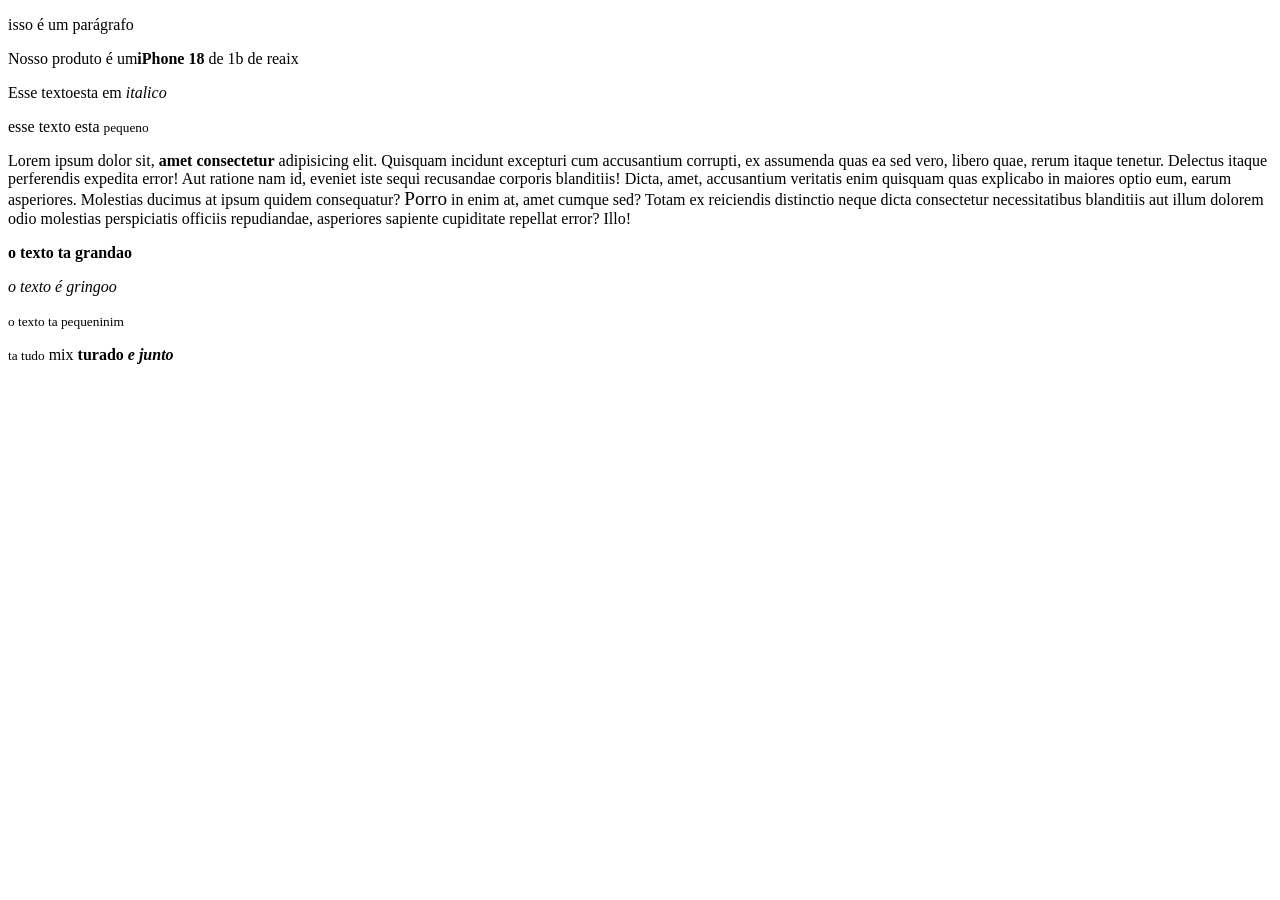
<file: paragrafos.html>
<!DOCTYPE html>
 <html lang="en">
 <head>
    <meta charset="UTF-8">
    <meta name="viewport" content="width=
    , initial-scale=1.0">
    <title>Document</title>
 </head>
 <body>
    
    <p>isso é um parágrafo</p>

<p>Nosso produto é um<strong>iPhone 18</strong> de 1b de reaix</p>

<p>Esse textoesta em <em>italico</em></p>

<p>esse texto esta <small>pequeno</small></p>

<p>Lorem ipsum dolor sit, <strong>amet consectetur</strong> adipisicing elit. Quisquam incidunt excepturi cum accusantium corrupti, ex assumenda quas ea sed vero, libero quae, rerum itaque tenetur. Delectus itaque perferendis expedita error!
Aut ratione nam id, eveniet iste sequi recusandae corporis blanditiis! Dicta, amet, accusantium veritatis enim quisquam quas explicabo in maiores optio eum, earum asperiores. Molestias ducimus at ipsum quidem consequatur?
<big>Porro</big> in enim at, amet cumque sed? Totam ex reiciendis distinctio neque dicta consectetur necessitatibus blanditiis aut illum dolorem odio molestias perspiciatis officiis repudiandae, asperiores sapiente cupiditate repellat error? Illo!</p>

<!--------------atividade-------------->

<!--texto importante-->
<p><strong>o texto ta grandao</strong></p>
<!--texto italico-->
<p><em>o texto é gringoo</em></p>
<!--texto pequeno-->
<p><small>o texto ta pequeninim</small></p>
<!--texto misturado-->
<p><small>ta tudo</small> mix<strong> turado<em> e junto</em></strong></p>

</body>
</html>





 </body>
 </html>
</file>
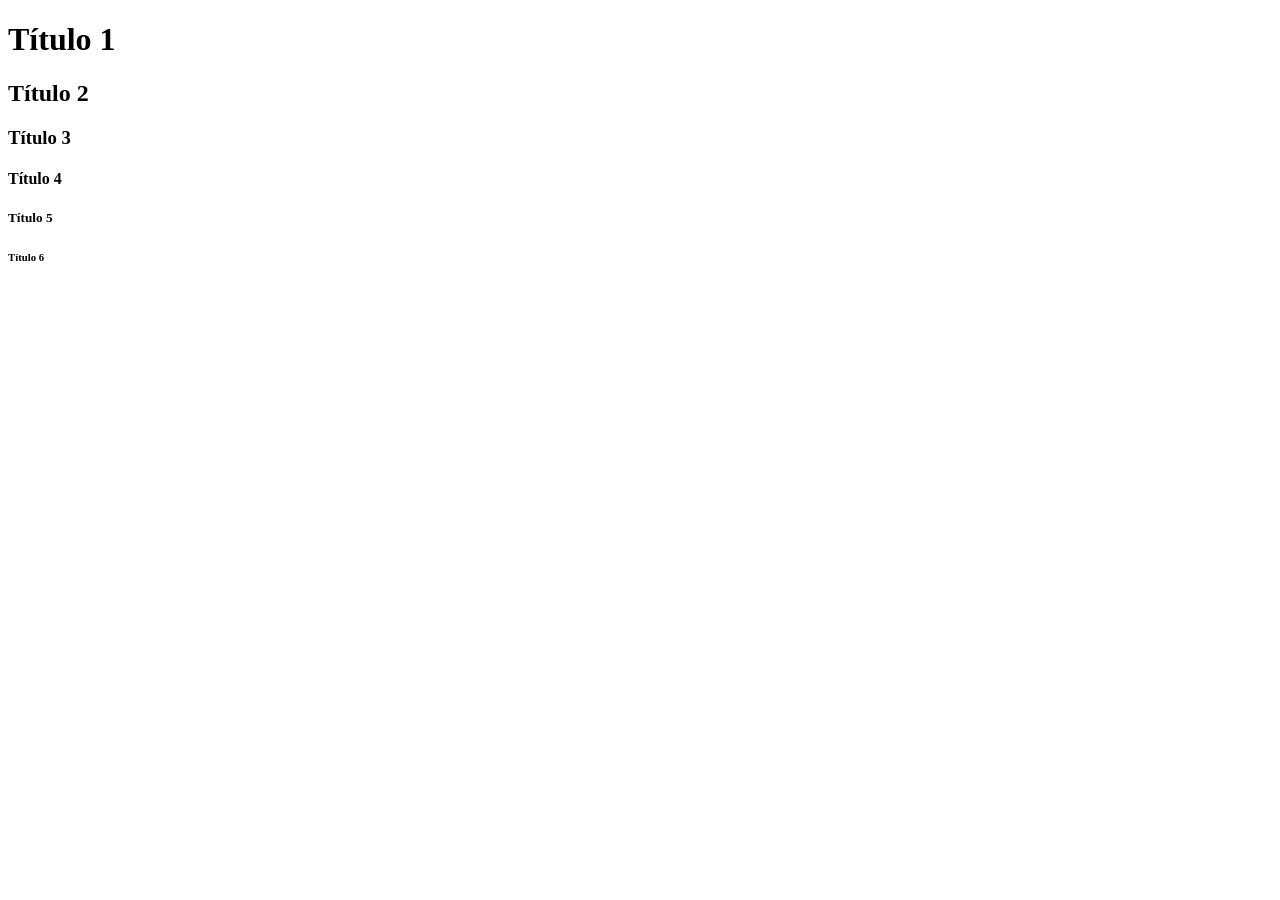
<file: titulos.html>
<!DOCTYPE html>
<html lang="pt-br">
<head>
    <meta charset="UTF-8">
    <meta name="viewport" content="width=device-width, initial-scale=1.0">
    <title>Títulos</title>
</head>
<body>

    <!-- Títulos no HTML -->
    <h1>Título 1</h1>
    <h2>Título 2</h2>
    <h3>Título 3</h3>
    <h4>Título 4</h4>
    <h5>Título 5</h5>
    <h6>Título 6</h6>


</body>
</html>
</file>
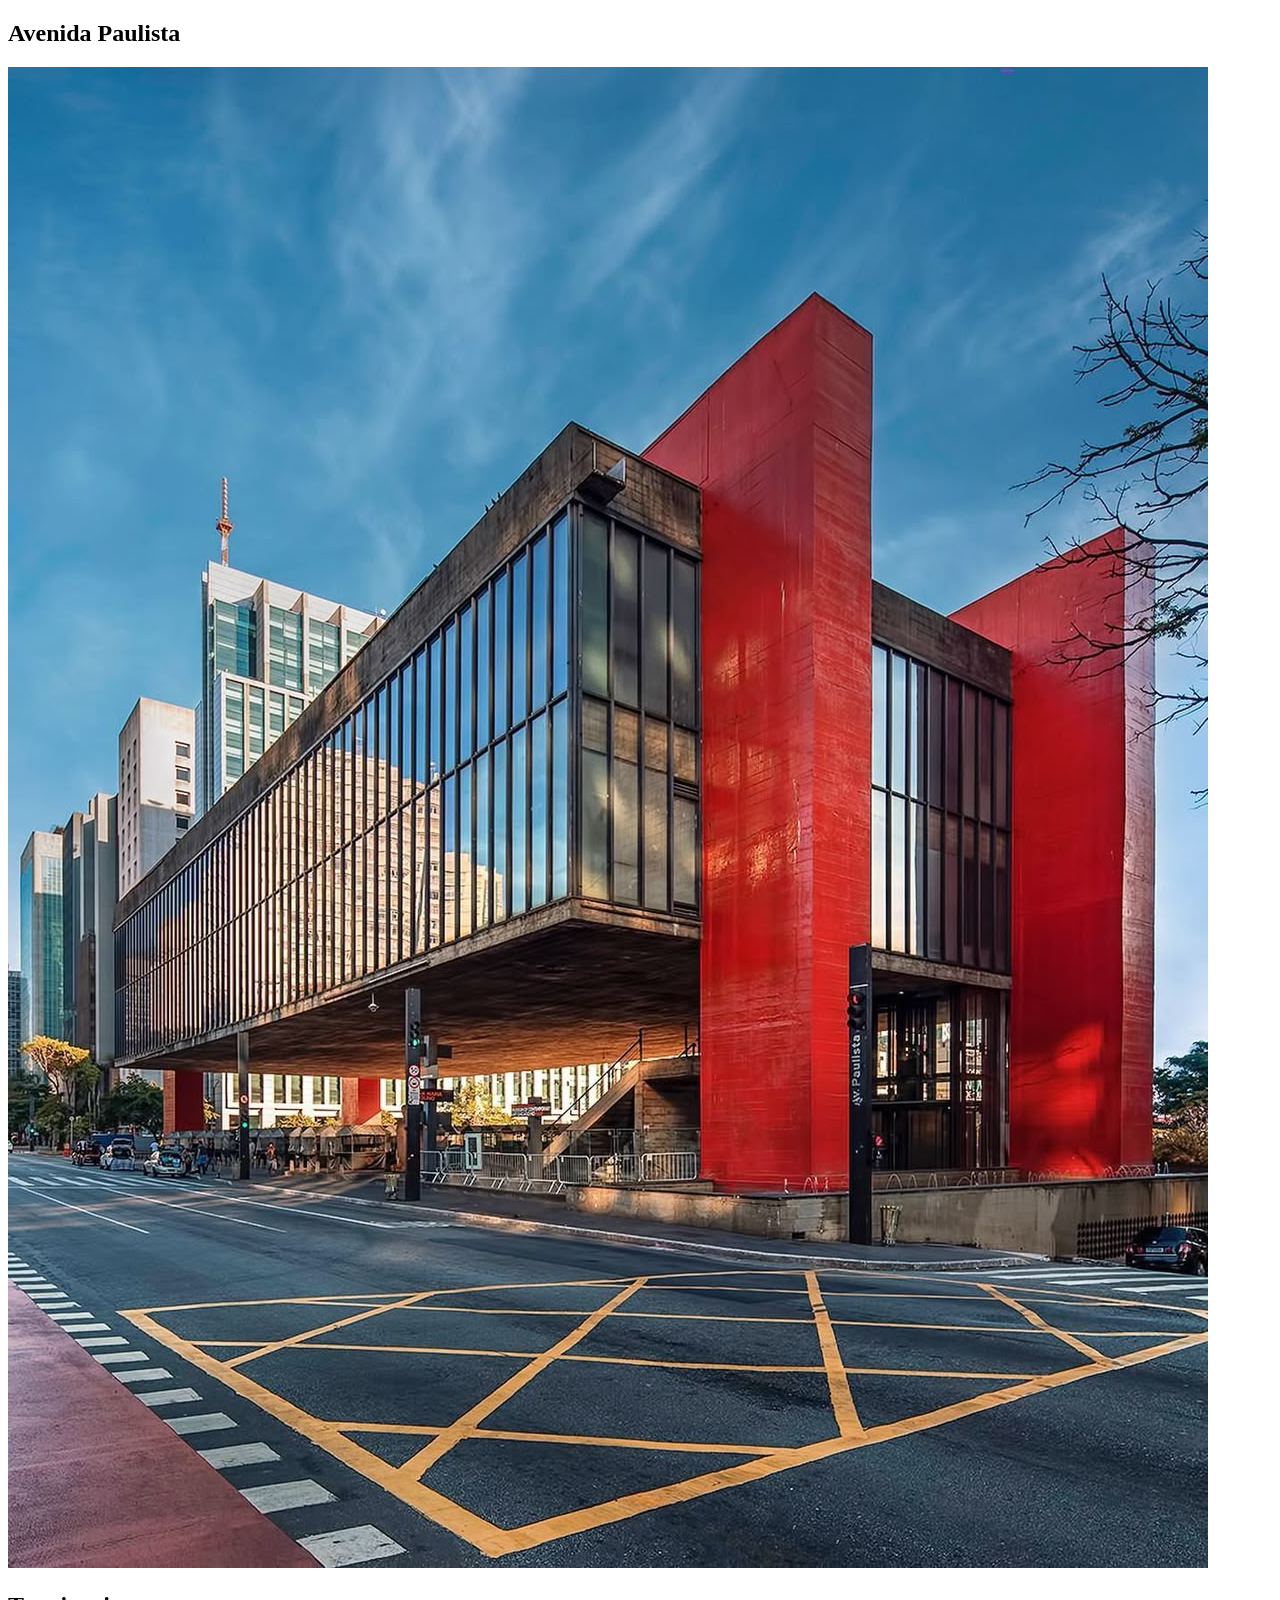
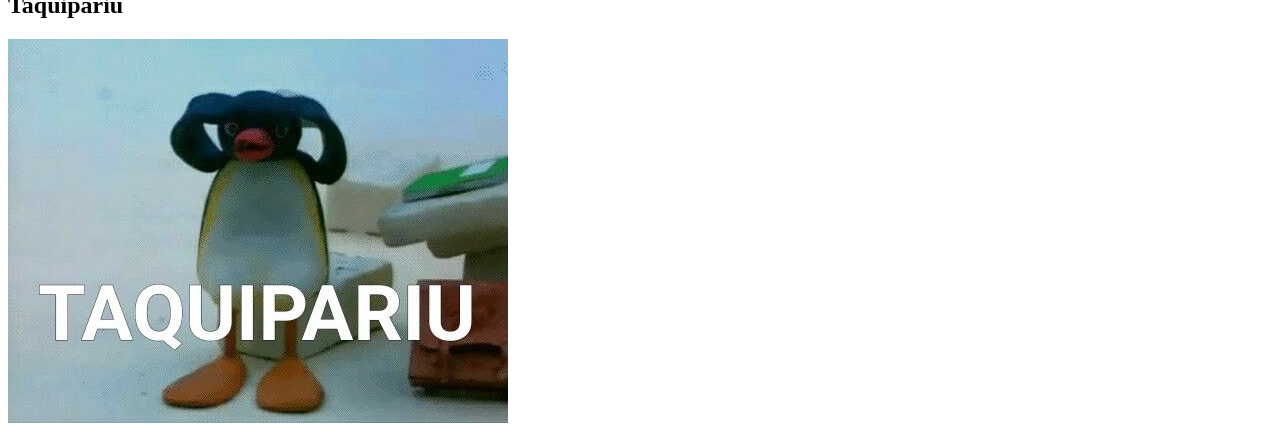
<file: imagem/atividade2.html>
<!DOCTYPE html>
<html lang="pt-br">
<head>
    <meta charset="UTF-8">
    <meta name="viewport" content="width=device-width, initial-scale=1.0">
    <title>Document</title>
</head>
<body>
    
    <h2>Avenida Paulista</h2>
    <img src="paulista.png" 
    alt="Avenida Paulista"
    loading="lazy"
    draggable="false">


    <h2>Taquipariu</h2>
    <img

     src="taquipariu.png" 
     alt="pinguim taquipariu"
     loading="lazy"
     draggable="false">













</body>
</html>
</file>
